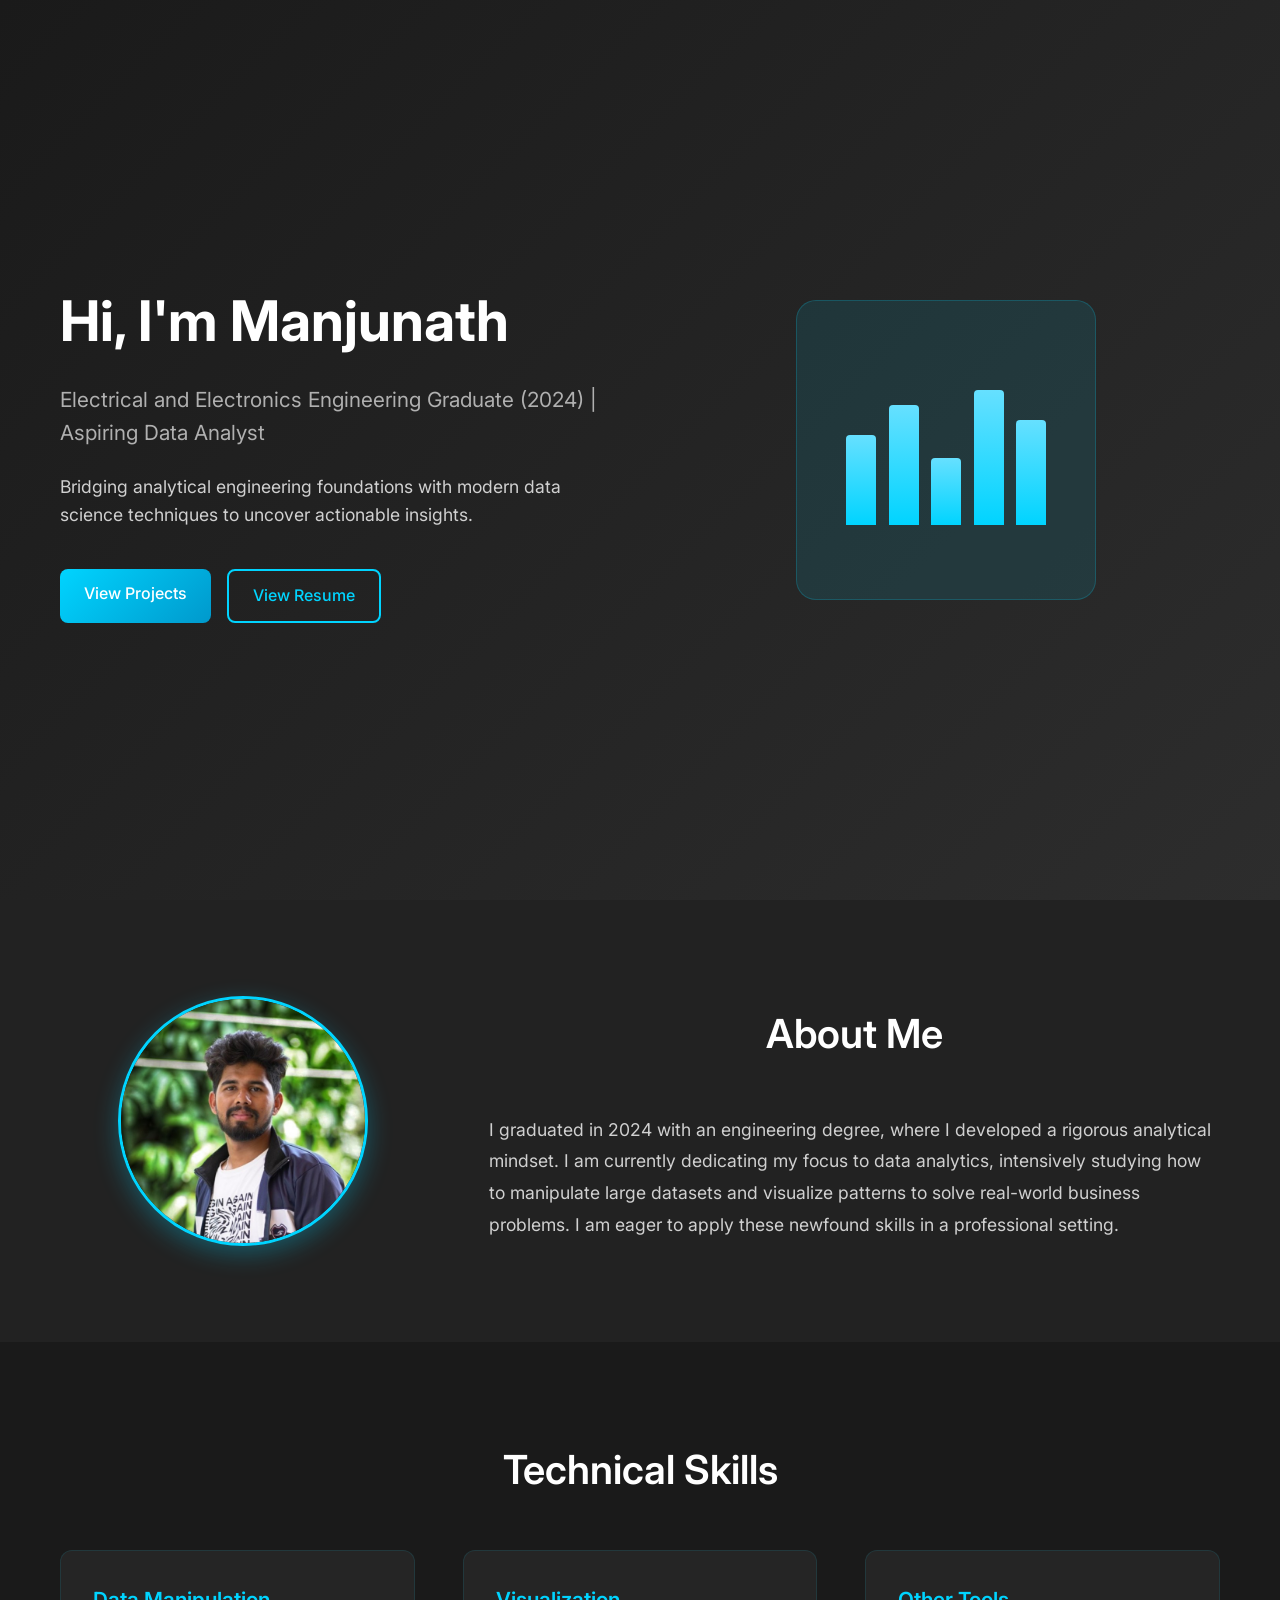
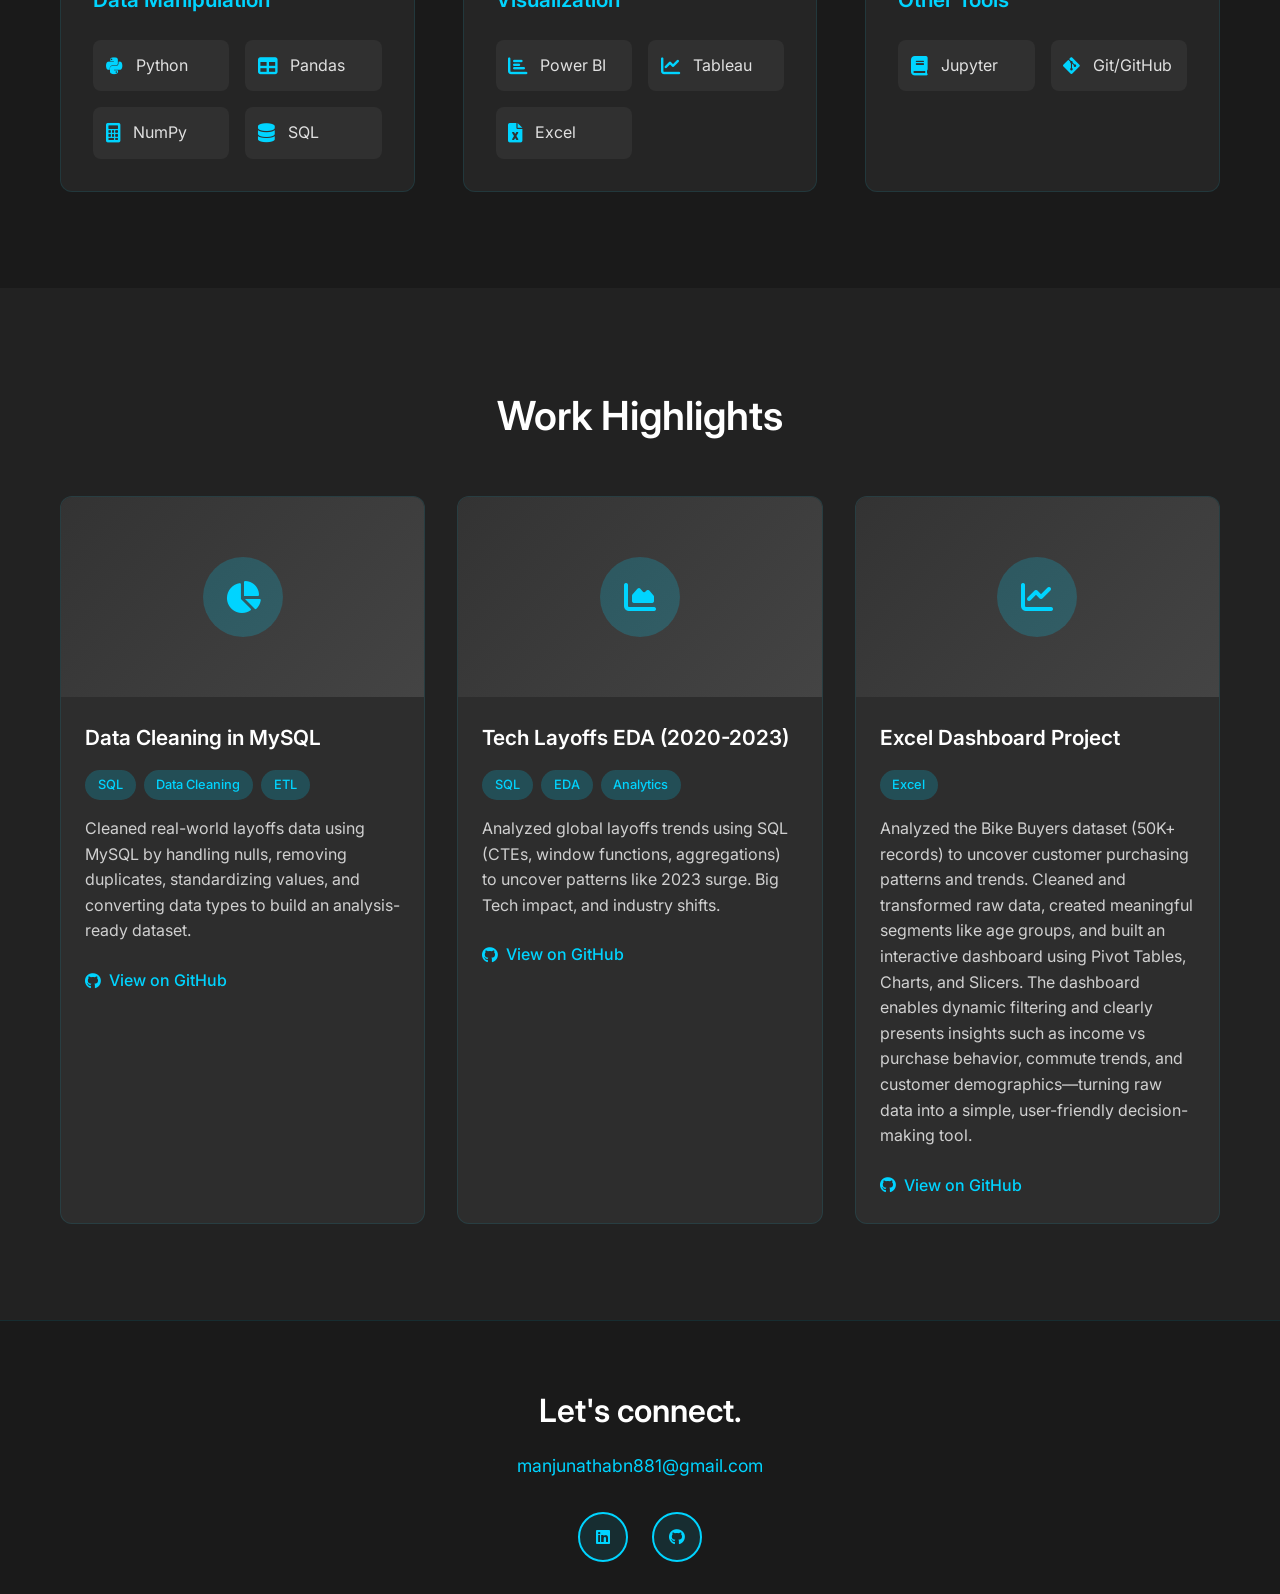
<file: index.html>
<!DOCTYPE html>
<html lang="en">
<head>
    <meta charset="UTF-8">
    <meta name="viewport" content="width=device-width, initial-scale=1.0">
    <title>Manjunath B N - Data Analyst Portfolio</title>
    <link rel="stylesheet" href="styles.css">
    <link href="https://fonts.googleapis.com/css2?family=Inter:wght@300;400;500;600;700&display=swap" rel="stylesheet">
    <link rel="stylesheet" href="https://cdnjs.cloudflare.com/ajax/libs/font-awesome/6.0.0/css/all.min.css">
</head>
<body>
    <!-- Hero Section -->
    <section id="hero" class="hero-section">
        <div class="container">
            <div class="hero-content">
                <div class="hero-text">
                    <h1 class="hero-title">Hi, I'm <span class="highlight">Manjunath B N</span>.</h1>
                    <h2 class="hero-subtitle">Electrical and Electronics Engineering Graduate (2024) | Aspiring Data Analyst</h2>
                    <p class="hero-description">
                        Bridging analytical engineering foundations with modern data science techniques to uncover actionable insights.
                    </p>
                    <div class="hero-buttons">
                        <a href="#projects" class="btn btn-primary">View Projects</a>
                        <a href="https://drive.google.com/file/d/1CoI-n1n82lmQrb6IXu2bV97yJDQ3PjSQ/view?usp=drivesdk" target="_blank" class="btn btn-secondary">View Resume</a>
                    </div>
                </div>
                <div class="hero-visual">
                    <div class="data-visualization">
                        <div class="chart-container">
                            <div class="bar-chart">
                                <div class="bar" style="height: 60%"></div>
                                <div class="bar" style="height: 80%"></div>
                                <div class="bar" style="height: 45%"></div>
                                <div class="bar" style="height: 90%"></div>
                                <div class="bar" style="height: 70%"></div>
                            </div>
                        </div>
                    </div>
                </div>
            </div>
        </div>
    </section>

    <!-- About Section -->
    <section id="about" class="about-section">
        <div class="container">
            <div class="about-content">
                <div class="about-image">
                    <div class="profile-photo">
                        <img src="Profile.jpg" alt="Manjunath B N - Data Analyst" />
                    </div>
                </div>
                <div class="about-text">
                    <h2 class="section-title">About Me</h2>
                    <p class="about-description">
                        I graduated in 2024 with an engineering degree, where I developed a rigorous analytical mindset. 
                        I am currently dedicating my focus to data analytics, intensively studying how to manipulate 
                        large datasets and visualize patterns to solve real-world business problems. I am eager to 
                        apply these newfound skills in a professional setting.
                    </p>
                </div>
            </div>
        </div>
    </section>

    <!-- Skills Section -->
    <section id="skills" class="skills-section">
        <div class="container">
            <h2 class="section-title">Technical Skills</h2>
            <div class="skills-grid">
                <div class="skill-category">
                    <h3 class="category-title">Data Manipulation</h3>
                    <div class="skill-items">
                        <div class="skill-item">
                            <i class="fab fa-python"></i>
                            <span>Python</span>
                        </div>
                        <div class="skill-item">
                            <i class="fas fa-table"></i>
                            <span>Pandas</span>
                        </div>
                        <div class="skill-item">
                            <i class="fas fa-calculator"></i>
                            <span>NumPy</span>
                        </div>
                        <div class="skill-item">
                            <i class="fas fa-database"></i>
                            <span>SQL</span>
                        </div>
                    </div>
                </div>
                <div class="skill-category">
                    <h3 class="category-title">Visualization</h3>
                    <div class="skill-items">
                        <div class="skill-item">
                            <i class="fas fa-chart-bar"></i>
                            <span>Power BI</span>
                        </div>
                        <div class="skill-item">
                            <i class="fas fa-chart-line"></i>
                            <span>Tableau</span>
                        </div>
                        <div class="skill-item">
                            <i class="fas fa-file-excel"></i>
                            <span>Excel</span>
                        </div>
                    </div>
                </div>
                <div class="skill-category">
                    <h3 class="category-title">Other Tools</h3>
                    <div class="skill-items">
                        <div class="skill-item">
                            <i class="fas fa-book"></i>
                            <span>Jupyter</span>
                        </div>
                        <div class="skill-item">
                            <i class="fab fa-git-alt"></i>
                            <span>Git/GitHub</span>
                        </div>
                    </div>
                </div>
            </div>
        </div>
    </section>

    <!-- Projects Section -->
    <section id="projects" class="projects-section">
        <div class="container">
            <h2 class="section-title">Work Highlights</h2>
            <div class="projects-grid">
                <div class="project-card">
                    <div class="project-image">
                        <div class="dashboard-placeholder">
                            <i class="fas fa-chart-pie"></i>
                        </div>
                    </div>
                    <div class="project-content">
                        <h3 class="project-title">Data Cleaning in MySQL</h3>
                        <div class="project-tags">
                            <span class="tag">SQL</span>
                            <span class="tag">Data Cleaning</span>
                            <span class="tag">ETL</span>
                        </div>
                        <p class="project-description">
                            Cleaned real-world layoffs data using MySQL by handling nulls, removing duplicates, standardizing values, and converting data types to build an analysis-ready dataset.
                        </p>
                        <a href="https://github.com/Jzun-881/Aspiring-Data-Analyst/blob/371d5a4135b6ed30762260f1eaf27405538a6c7f/DataCleaning.sql" target="_blank" class="project-link">
                            <i class="fab fa-github"></i>
                            View on GitHub
                        </a>
                    </div>
                </div>

                <div class="project-card">
                    <div class="project-image">
                        <div class="dashboard-placeholder">
                            <i class="fas fa-chart-area"></i>
                        </div>
                    </div>
                    <div class="project-content">
                        <h3 class="project-title">Tech Layoffs EDA (2020-2023)</h3>
                        <div class="project-tags">
                            <span class="tag">SQL</span>
                            <span class="tag">EDA</span>
                            <span class="tag">Analytics</span>
                        </div>
                        <p class="project-description">
                            Analyzed global layoffs trends using SQL (CTEs, window functions, aggregations) to uncover patterns like 2023 surge. Big Tech impact, and industry shifts.
                        </p>
                        <a href="https://github.com/Jzun-881/Aspiring-Data-Analyst/blob/371d5a4135b6ed30762260f1eaf27405538a6c7f/EDA.sql" target="_blank" class="project-link">
                            <i class="fab fa-github"></i>
                            View on GitHub
                        </a>
                    </div>
                </div>

                <div class="project-card">
                    <div class="project-image">
                        <div class="dashboard-placeholder">
                            <i class="fas fa-chart-line"></i>
                        </div>
                    </div>
                    <div class="project-content">
                        <h3 class="project-title">Excel Dashboard Project</h3>
                        <div class="project-tags">
                            <span class="tag">Excel</span>
                        </div>
                        <p class="project-description">
                            Analyzed the Bike Buyers dataset (50K+ records) to uncover customer purchasing patterns and trends. Cleaned and transformed raw data, created meaningful segments like age groups, and built an interactive dashboard using Pivot Tables, Charts, and Slicers. The dashboard enables dynamic filtering and clearly presents insights such as income vs purchase behavior, commute trends, and customer demographics—turning raw data into a simple, user-friendly decision-making tool.
                        </p>
                        <a href="https://github.com/Jzun-881/Aspiring-Data-Analyst/blob/8c125bbec75d2cda4613bd0d195c9a597727041c/Excel%20Project%20Dataset.xlsx" target="_blank" class="project-link">
                            <i class="fab fa-github"></i>
                            View on GitHub
                        </a>
                    </div>
                </div>
            </div>
        </div>
    </section>

    <!-- Footer -->
    <footer class="footer">
        <div class="container">
            <div class="footer-content">
                <h3 class="footer-title">Let's connect.</h3>
                <p class="footer-email">manjunathabn881@gmail.com</p>
                <div class="social-links">
                    <a href="https://www.linkedin.com/in/manjunatha-b-n-a76627367" target="_blank" class="social-link">
                        <i class="fab fa-linkedin"></i>
                    </a>
                    <a href="https://github.com/Jzun-881" target="_blank" class="social-link">
                        <i class="fab fa-github"></i>
                    </a>
                </div>
            </div>
        </div>
    </footer>

    <script src="script.js"></script>
</body>
</html>
</file>
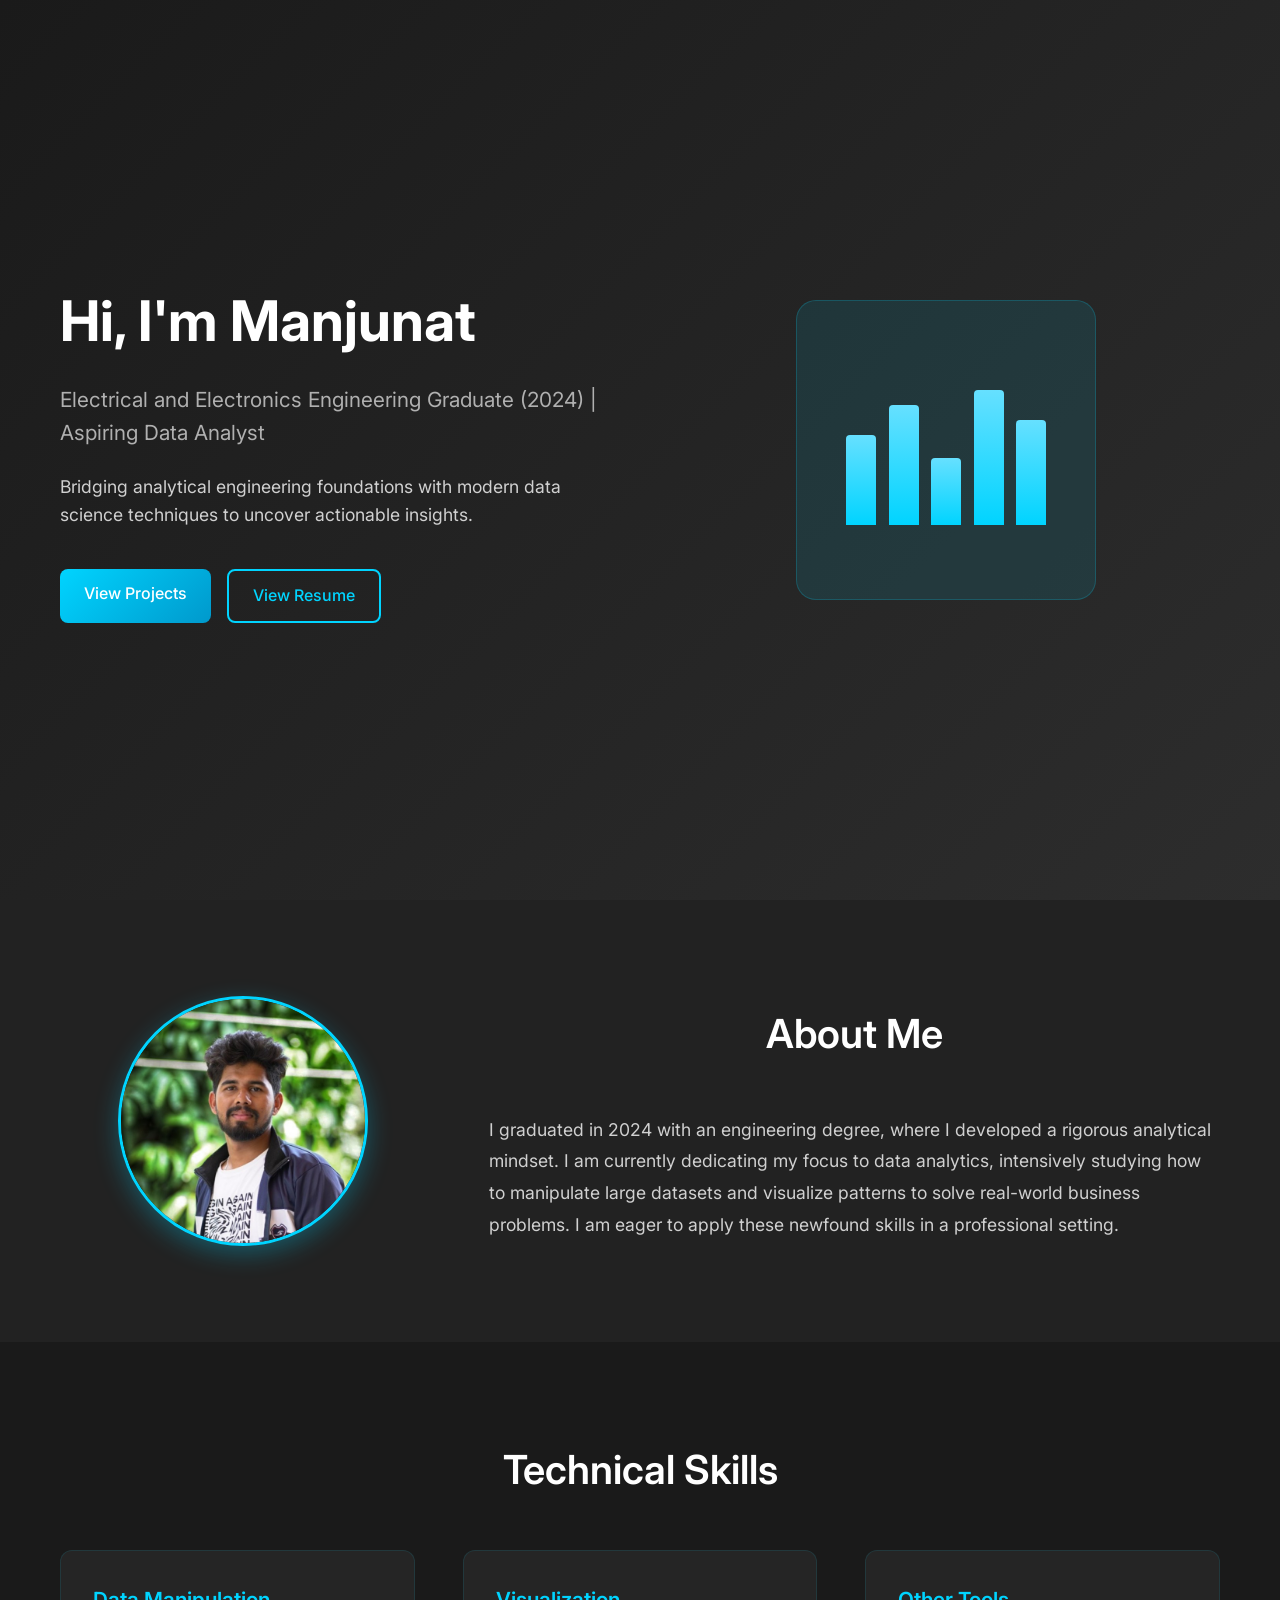
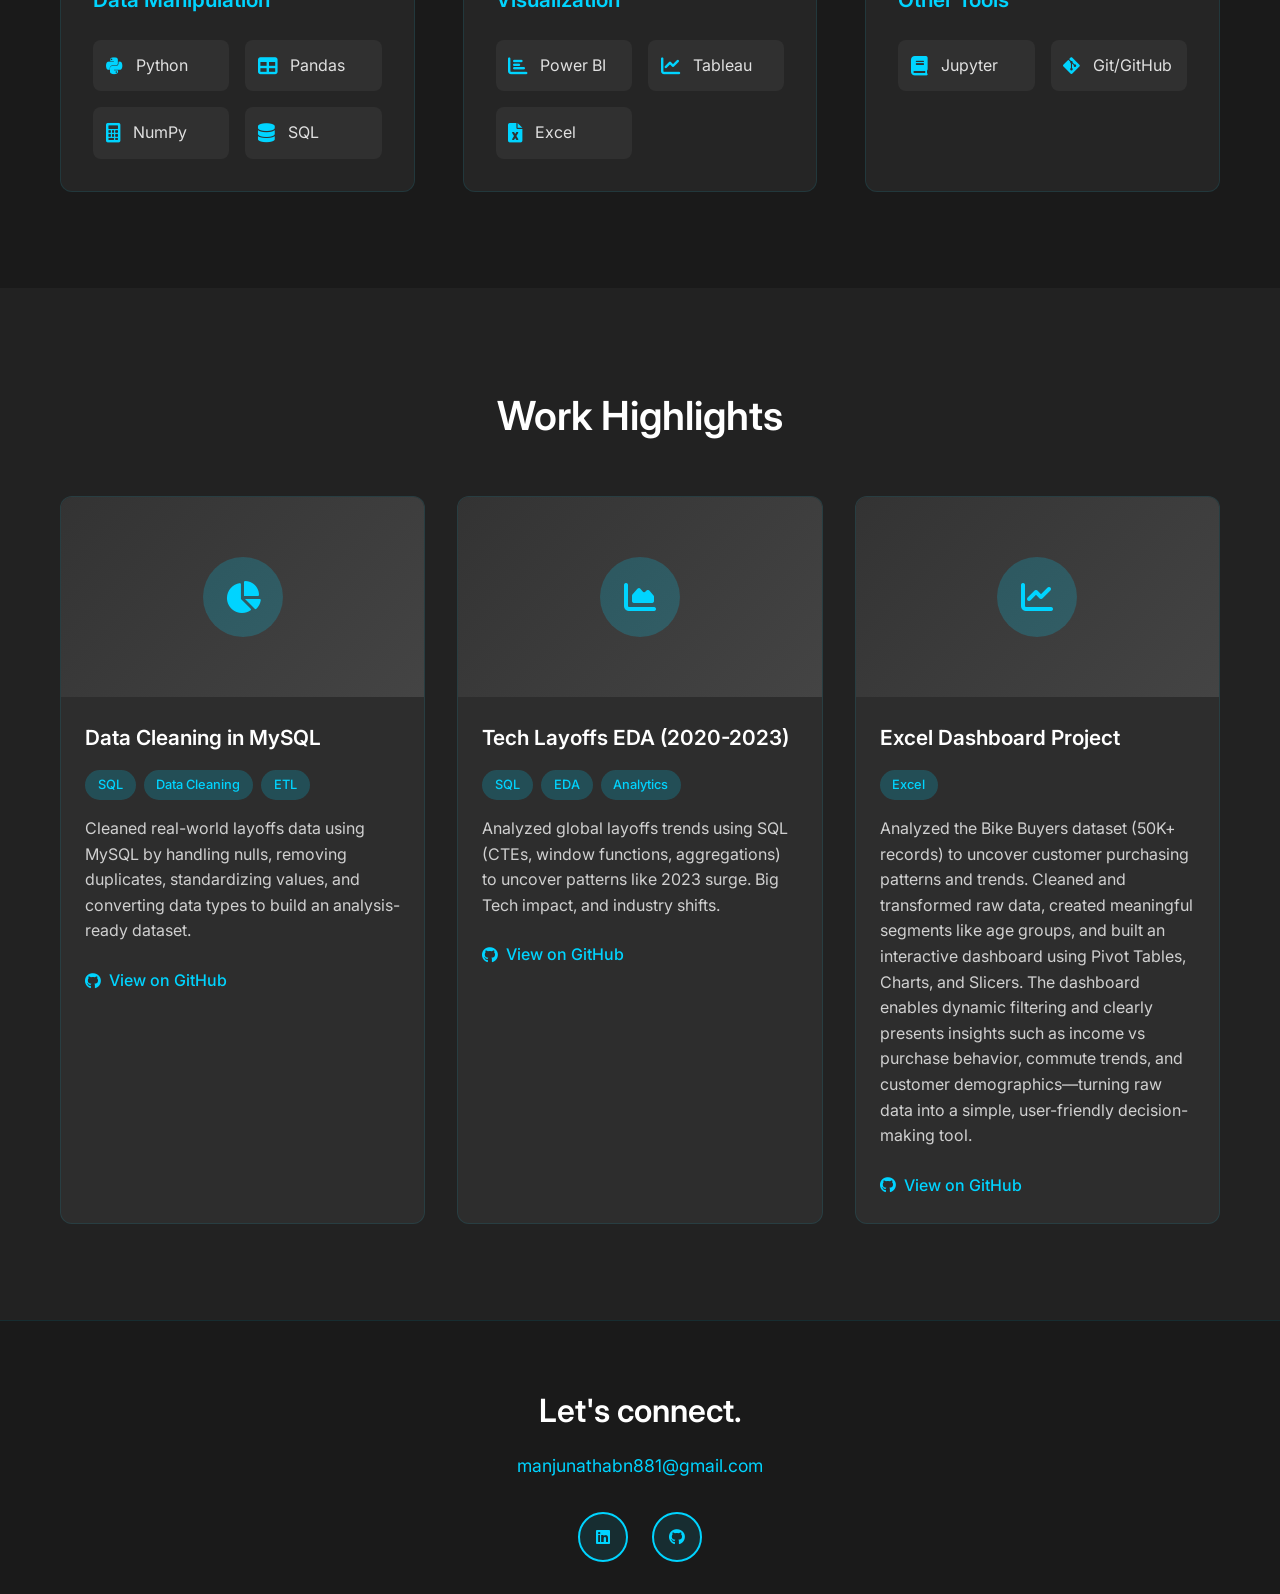
<file: Portfolio/index.html>
<!DOCTYPE html>
<html lang="en">
<head>
    <meta charset="UTF-8">
    <meta name="viewport" content="width=device-width, initial-scale=1.0">
    <title>Manjunatha B N - Data Analyst Portfolio</title>
    <link rel="stylesheet" href="styles.css">
    <link href="https://fonts.googleapis.com/css2?family=Inter:wght@300;400;500;600;700&display=swap" rel="stylesheet">
    <link rel="stylesheet" href="https://cdnjs.cloudflare.com/ajax/libs/font-awesome/6.0.0/css/all.min.css">
</head>
<body>
    <!-- Hero Section -->
    <section id="hero" class="hero-section">
        <div class="container">
            <div class="hero-content">
                <div class="hero-text">
                    <h1 class="hero-title">Hi, I'm <span class="highlight">Manjunath B N</span>.</h1>
                    <h2 class="hero-subtitle">Electrical and Electronics Engineering Graduate (2024) | Aspiring Data Analyst</h2>
                    <p class="hero-description">
                        Bridging analytical engineering foundations with modern data science techniques to uncover actionable insights.
                    </p>
                    <div class="hero-buttons">
                        <a href="#projects" class="btn btn-primary">View Projects</a>
                        <a href="https://drive.google.com/file/d/1-v54ulSAYybI1Sv2EeE9hw1jG95LK19h/view?usp=sharing" target="_blank" class="btn btn-secondary">View Resume</a>
                    </div>
                </div>
                <div class="hero-visual">
                    <div class="data-visualization">
                        <div class="chart-container">
                            <div class="bar-chart">
                                <div class="bar" style="height: 60%"></div>
                                <div class="bar" style="height: 80%"></div>
                                <div class="bar" style="height: 45%"></div>
                                <div class="bar" style="height: 90%"></div>
                                <div class="bar" style="height: 70%"></div>
                            </div>
                        </div>
                    </div>
                </div>
            </div>
        </div>
    </section>

    <!-- About Section -->
    <section id="about" class="about-section">
        <div class="container">
            <div class="about-content">
                <div class="about-image">
                    <div class="profile-photo">
                        <img src="Profile.jpg" alt="Manjunath B N - Data Analyst" />
                    </div>
                </div>
                <div class="about-text">
                    <h2 class="section-title">About Me</h2>
                    <p class="about-description">
                        I graduated in 2024 with an engineering degree, where I developed a rigorous analytical mindset. 
                        I am currently dedicating my focus to data analytics, intensively studying how to manipulate 
                        large datasets and visualize patterns to solve real-world business problems. I am eager to 
                        apply these newfound skills in a professional setting.
                    </p>
                </div>
            </div>
        </div>
    </section>

    <!-- Skills Section -->
    <section id="skills" class="skills-section">
        <div class="container">
            <h2 class="section-title">Technical Skills</h2>
            <div class="skills-grid">
                <div class="skill-category">
                    <h3 class="category-title">Data Manipulation</h3>
                    <div class="skill-items">
                        <div class="skill-item">
                            <i class="fab fa-python"></i>
                            <span>Python</span>
                        </div>
                        <div class="skill-item">
                            <i class="fas fa-table"></i>
                            <span>Pandas</span>
                        </div>
                        <div class="skill-item">
                            <i class="fas fa-calculator"></i>
                            <span>NumPy</span>
                        </div>
                        <div class="skill-item">
                            <i class="fas fa-database"></i>
                            <span>SQL</span>
                        </div>
                    </div>
                </div>
                <div class="skill-category">
                    <h3 class="category-title">Visualization</h3>
                    <div class="skill-items">
                        <div class="skill-item">
                            <i class="fas fa-chart-bar"></i>
                            <span>Power BI</span>
                        </div>
                        <div class="skill-item">
                            <i class="fas fa-chart-line"></i>
                            <span>Tableau</span>
                        </div>
                        <div class="skill-item">
                            <i class="fas fa-file-excel"></i>
                            <span>Excel</span>
                        </div>
                    </div>
                </div>
                <div class="skill-category">
                    <h3 class="category-title">Other Tools</h3>
                    <div class="skill-items">
                        <div class="skill-item">
                            <i class="fas fa-book"></i>
                            <span>Jupyter</span>
                        </div>
                        <div class="skill-item">
                            <i class="fab fa-git-alt"></i>
                            <span>Git/GitHub</span>
                        </div>
                    </div>
                </div>
            </div>
        </div>
    </section>

    <!-- Projects Section -->
    <section id="projects" class="projects-section">
        <div class="container">
            <h2 class="section-title">Work Highlights</h2>
            <div class="projects-grid">
                <div class="project-card">
                    <div class="project-image">
                        <div class="dashboard-placeholder">
                            <i class="fas fa-chart-pie"></i>
                        </div>
                    </div>
                    <div class="project-content">
                        <h3 class="project-title">Data Cleaning in MySQL</h3>
                        <div class="project-tags">
                            <span class="tag">SQL</span>
                            <span class="tag">Data Cleaning</span>
                            <span class="tag">ETL</span>
                        </div>
                        <p class="project-description">
                            Cleaned real-world layoffs data using MySQL by handling nulls, removing duplicates, standardizing values, and converting data types to build an analysis-ready dataset.
                        </p>
                        <a href="https://github.com/Jzun-881/Aspiring-Data-Analyst/blob/371d5a4135b6ed30762260f1eaf27405538a6c7f/DataCleaning.sql" target="_blank" class="project-link">
                            <i class="fab fa-github"></i>
                            View on GitHub
                        </a>
                    </div>
                </div>

                <div class="project-card">
                    <div class="project-image">
                        <div class="dashboard-placeholder">
                            <i class="fas fa-chart-area"></i>
                        </div>
                    </div>
                    <div class="project-content">
                        <h3 class="project-title">Tech Layoffs EDA (2020-2023)</h3>
                        <div class="project-tags">
                            <span class="tag">SQL</span>
                            <span class="tag">EDA</span>
                            <span class="tag">Analytics</span>
                        </div>
                        <p class="project-description">
                            Analyzed global layoffs trends using SQL (CTEs, window functions, aggregations) to uncover patterns like 2023 surge. Big Tech impact, and industry shifts.
                        </p>
                        <a href="https://github.com/Jzun-881/Aspiring-Data-Analyst/blob/371d5a4135b6ed30762260f1eaf27405538a6c7f/EDA.sql" target="_blank" class="project-link">
                            <i class="fab fa-github"></i>
                            View on GitHub
                        </a>
                    </div>
                </div>

                <div class="project-card">
                    <div class="project-image">
                        <div class="dashboard-placeholder">
                            <i class="fas fa-chart-line"></i>
                        </div>
                    </div>
                    <div class="project-content">
                        <h3 class="project-title">Excel Dashboard Project</h3>
                        <div class="project-tags">
                            <span class="tag">Excel</span>
                        </div>
                        <p class="project-description">
                            Analyzed the Bike Buyers dataset (50K+ records) to uncover customer purchasing patterns and trends. Cleaned and transformed raw data, created meaningful segments like age groups, and built an interactive dashboard using Pivot Tables, Charts, and Slicers. The dashboard enables dynamic filtering and clearly presents insights such as income vs purchase behavior, commute trends, and customer demographics—turning raw data into a simple, user-friendly decision-making tool.
                        </p>
                        <a href="https://github.com/Jzun-881/Aspiring-Data-Analyst/blob/8c125bbec75d2cda4613bd0d195c9a597727041c/Excel%20Project%20Dataset.xlsx" target="_blank" class="project-link">
                            <i class="fab fa-github"></i>
                            View on GitHub
                        </a>
                    </div>
                </div>
            </div>
        </div>
    </section>

    <!-- Footer -->
    <footer class="footer">
        <div class="container">
            <div class="footer-content">
                <h3 class="footer-title">Let's connect.</h3>
                <p class="footer-email">manjunathabn881@gmail.com</p>
                <div class="social-links">
                    <a href="https://www.linkedin.com/company/google" target="_blank" class="social-link">
                        <i class="fab fa-linkedin"></i>
                    </a>
                    <a href="https://github.com/google" target="_blank" class="social-link">
                        <i class="fab fa-github"></i>
                    </a>
                </div>
            </div>
        </div>
    </footer>

    <script src="script.js"></script>
</body>
</html>
</file>
<file: styles.css>
/* Reset and Base Styles */
* {
    margin: 0;
    padding: 0;
    box-sizing: border-box;
}

body {
    font-family: 'Inter', sans-serif;
    background-color: #1a1a1a;
    color: #e0e0e0;
    line-height: 1.6;
    overflow-x: hidden;
}

.container {
    max-width: 1200px;
    margin: 0 auto;
    padding: 0 20px;
}

/* Typography */
.section-title {
    font-size: 2.5rem;
    font-weight: 600;
    margin-bottom: 3rem;
    text-align: center;
    color: #ffffff;
}

/* Hero Section */
.hero-section {
    min-height: 100vh;
    display: flex;
    align-items: center;
    background: linear-gradient(135deg, #1a1a1a 0%, #2d2d2d 100%);
    position: relative;
}

.hero-content {
    display: grid;
    grid-template-columns: 1fr 1fr;
    gap: 4rem;
    align-items: center;
}

.hero-title {
    font-size: 3.5rem;
    font-weight: 700;
    margin-bottom: 1rem;
    color: #ffffff;
    opacity: 0;
    transform: translateX(-50px);
    animation: slideInLeft 1s ease-out 0.5s forwards;
}

.highlight {
    color: #00d4ff;
}

.hero-subtitle {
    font-size: 1.3rem;
    font-weight: 400;
    margin-bottom: 1.5rem;
    color: #b0b0b0;
    opacity: 0;
    animation: fadeInUp 1s ease-out 1s forwards;
}

.hero-description {
    font-size: 1.1rem;
    margin-bottom: 2.5rem;
    color: #d0d0d0;
    opacity: 0;
    animation: fadeInUp 1s ease-out 1.2s forwards;
}

.hero-buttons {
    display: flex;
    gap: 1rem;
    opacity: 0;
    animation: fadeInUp 1s ease-out 1.4s forwards;
}

.btn {
    padding: 12px 24px;
    border-radius: 8px;
    text-decoration: none;
    font-weight: 500;
    transition: all 0.3s ease;
    display: inline-block;
}

.btn-primary {
    background: linear-gradient(135deg, #00d4ff, #0099cc);
    color: #ffffff;
    border: none;
}

.btn-primary:hover {
    transform: translateY(-2px);
    box-shadow: 0 8px 25px rgba(0, 212, 255, 0.3);
}

.btn-secondary {
    background: transparent;
    color: #00d4ff;
    border: 2px solid #00d4ff;
}

.btn-secondary:hover {
    background: #00d4ff;
    color: #1a1a1a;
    transform: translateY(-2px);
    box-shadow: 0 8px 25px rgba(0, 212, 255, 0.2);
}

/* Hero Visual */
.hero-visual {
    display: flex;
    justify-content: center;
    align-items: center;
}

.data-visualization {
    width: 300px;
    height: 300px;
    background: rgba(0, 212, 255, 0.1);
    border-radius: 20px;
    display: flex;
    align-items: center;
    justify-content: center;
    border: 1px solid rgba(0, 212, 255, 0.2);
}

.chart-container {
    width: 200px;
    height: 150px;
}

.bar-chart {
    display: flex;
    align-items: end;
    justify-content: space-between;
    height: 100%;
    gap: 8px;
}

.bar {
    background: linear-gradient(to top, #00d4ff, #66e0ff);
    width: 30px;
    border-radius: 4px 4px 0 0;
    animation: growUp 2s ease-out;
}

/* About Section */
.about-section {
    padding: 6rem 0;
    background-color: #222222;
}

.about-content {
    display: grid;
    grid-template-columns: 1fr 2fr;
    gap: 4rem;
    align-items: center;
}

.about-image {
    display: flex;
    justify-content: center;
}

.profile-photo {
    width: 250px;
    height: 250px;
    border-radius: 50%;
    overflow: hidden;
    border: 3px solid #00d4ff;
    box-shadow: 0 8px 25px rgba(0, 212, 255, 0.3);
    transition: all 0.3s ease;
}

.profile-photo:hover {
    transform: scale(1.05);
    box-shadow: 0 12px 35px rgba(0, 212, 255, 0.4);
}

.profile-photo img {
    width: 100%;
    height: 100%;
    object-fit: cover;
    object-position: center;
}

.about-description {
    font-size: 1.1rem;
    color: #d0d0d0;
    line-height: 1.8;
}

/* Skills Section */
.skills-section {
    padding: 6rem 0;
    background-color: #1a1a1a;
}

.skills-grid {
    display: grid;
    grid-template-columns: repeat(auto-fit, minmax(300px, 1fr));
    gap: 3rem;
}

.skill-category {
    background: rgba(255, 255, 255, 0.05);
    padding: 2rem;
    border-radius: 12px;
    border: 1px solid rgba(0, 212, 255, 0.1);
    opacity: 0;
    transform: translateY(30px);
}

.skill-category.animate {
    animation: fadeInUp 0.6s ease-out forwards;
}

.category-title {
    font-size: 1.3rem;
    font-weight: 600;
    margin-bottom: 1.5rem;
    color: #00d4ff;
}

.skill-items {
    display: grid;
    grid-template-columns: repeat(2, 1fr);
    gap: 1rem;
}

.skill-item {
    display: flex;
    align-items: center;
    gap: 0.8rem;
    padding: 0.8rem;
    background: rgba(255, 255, 255, 0.05);
    border-radius: 8px;
    transition: all 0.3s ease;
}

.skill-item:hover {
    background: rgba(0, 212, 255, 0.1);
    transform: translateY(-2px);
}

.skill-item i {
    font-size: 1.2rem;
    color: #00d4ff;
}

/* Projects Section */
.projects-section {
    padding: 6rem 0;
    background-color: #222222;
}

.projects-grid {
    display: grid;
    grid-template-columns: repeat(auto-fit, minmax(350px, 1fr));
    gap: 2rem;
}

.project-card {
    background: rgba(255, 255, 255, 0.05);
    border-radius: 12px;
    overflow: hidden;
    border: 1px solid rgba(0, 212, 255, 0.1);
    transition: all 0.3s ease;
    opacity: 0;
    transform: translateY(30px);
}

.project-card.animate {
    animation: fadeInUp 0.6s ease-out forwards;
}

.project-card:hover {
    transform: translateY(-5px) scale(1.02);
    box-shadow: 0 15px 40px rgba(0, 212, 255, 0.2);
}

.project-image {
    height: 200px;
    background: linear-gradient(135deg, #333333, #444444);
    display: flex;
    align-items: center;
    justify-content: center;
}

.dashboard-placeholder {
    width: 80px;
    height: 80px;
    background: rgba(0, 212, 255, 0.2);
    border-radius: 50%;
    display: flex;
    align-items: center;
    justify-content: center;
}

.dashboard-placeholder i {
    font-size: 2rem;
    color: #00d4ff;
}

.project-content {
    padding: 1.5rem;
}

.project-title {
    font-size: 1.3rem;
    font-weight: 600;
    margin-bottom: 1rem;
    color: #ffffff;
}

.project-tags {
    display: flex;
    gap: 0.5rem;
    margin-bottom: 1rem;
    flex-wrap: wrap;
}

.tag {
    background: rgba(0, 212, 255, 0.2);
    color: #00d4ff;
    padding: 0.3rem 0.8rem;
    border-radius: 20px;
    font-size: 0.8rem;
    font-weight: 500;
}

.project-description {
    color: #d0d0d0;
    margin-bottom: 1.5rem;
    line-height: 1.6;
}

.project-link {
    display: inline-flex;
    align-items: center;
    gap: 0.5rem;
    color: #00d4ff;
    text-decoration: none;
    font-weight: 500;
    transition: all 0.3s ease;
}

.project-link:hover {
    color: #66e0ff;
    transform: translateX(5px);
}

/* Footer */
.footer {
    padding: 4rem 0 2rem;
    background-color: #1a1a1a;
    border-top: 1px solid rgba(0, 212, 255, 0.1);
}

.footer-content {
    text-align: center;
}

.footer-title {
    font-size: 2rem;
    font-weight: 600;
    margin-bottom: 1rem;
    color: #ffffff;
}

.footer-email {
    font-size: 1.1rem;
    color: #00d4ff;
    margin-bottom: 2rem;
}

.social-links {
    display: flex;
    justify-content: center;
    gap: 1.5rem;
}

.social-link {
    width: 50px;
    height: 50px;
    background: rgba(0, 212, 255, 0.1);
    border: 2px solid #00d4ff;
    border-radius: 50%;
    display: flex;
    align-items: center;
    justify-content: center;
    color: #00d4ff;
    text-decoration: none;
    transition: all 0.3s ease;
}

.social-link:hover {
    background: #00d4ff;
    color: #1a1a1a;
    transform: translateY(-3px);
    box-shadow: 0 8px 25px rgba(0, 212, 255, 0.3);
}

/* Animations */
@keyframes slideInLeft {
    to {
        opacity: 1;
        transform: translateX(0);
    }
}

@keyframes fadeInUp {
    to {
        opacity: 1;
        transform: translateY(0);
    }
}

@keyframes growUp {
    from {
        height: 0;
    }
    to {
        height: var(--final-height, 100%);
    }
}

/* Responsive Design */
@media (max-width: 768px) {
    .hero-content {
        grid-template-columns: 1fr;
        text-align: center;
        gap: 2rem;
    }
    
    .hero-title {
        font-size: 2.5rem;
    }
    
    .about-content {
        grid-template-columns: 1fr;
        text-align: center;
    }
    
    .skills-grid {
        grid-template-columns: 1fr;
    }
    
    .skill-items {
        grid-template-columns: 1fr;
    }
    
    .projects-grid {
        grid-template-columns: 1fr;
    }
    
    .hero-buttons {
        flex-direction: column;
        align-items: center;
    }
    
    .btn {
        width: 200px;
        text-align: center;
    }
}
</file>
<file: Portfolio/styles.css>
/* Reset and Base Styles */
* {
    margin: 0;
    padding: 0;
    box-sizing: border-box;
}

body {
    font-family: 'Inter', sans-serif;
    background-color: #1a1a1a;
    color: #e0e0e0;
    line-height: 1.6;
    overflow-x: hidden;
}

.container {
    max-width: 1200px;
    margin: 0 auto;
    padding: 0 20px;
}

/* Typography */
.section-title {
    font-size: 2.5rem;
    font-weight: 600;
    margin-bottom: 3rem;
    text-align: center;
    color: #ffffff;
}

/* Hero Section */
.hero-section {
    min-height: 100vh;
    display: flex;
    align-items: center;
    background: linear-gradient(135deg, #1a1a1a 0%, #2d2d2d 100%);
    position: relative;
}

.hero-content {
    display: grid;
    grid-template-columns: 1fr 1fr;
    gap: 4rem;
    align-items: center;
}

.hero-title {
    font-size: 3.5rem;
    font-weight: 700;
    margin-bottom: 1rem;
    color: #ffffff;
    opacity: 0;
    transform: translateX(-50px);
    animation: slideInLeft 1s ease-out 0.5s forwards;
}

.highlight {
    color: #00d4ff;
}

.hero-subtitle {
    font-size: 1.3rem;
    font-weight: 400;
    margin-bottom: 1.5rem;
    color: #b0b0b0;
    opacity: 0;
    animation: fadeInUp 1s ease-out 1s forwards;
}

.hero-description {
    font-size: 1.1rem;
    margin-bottom: 2.5rem;
    color: #d0d0d0;
    opacity: 0;
    animation: fadeInUp 1s ease-out 1.2s forwards;
}

.hero-buttons {
    display: flex;
    gap: 1rem;
    opacity: 0;
    animation: fadeInUp 1s ease-out 1.4s forwards;
}

.btn {
    padding: 12px 24px;
    border-radius: 8px;
    text-decoration: none;
    font-weight: 500;
    transition: all 0.3s ease;
    display: inline-block;
}

.btn-primary {
    background: linear-gradient(135deg, #00d4ff, #0099cc);
    color: #ffffff;
    border: none;
}

.btn-primary:hover {
    transform: translateY(-2px);
    box-shadow: 0 8px 25px rgba(0, 212, 255, 0.3);
}

.btn-secondary {
    background: transparent;
    color: #00d4ff;
    border: 2px solid #00d4ff;
}

.btn-secondary:hover {
    background: #00d4ff;
    color: #1a1a1a;
    transform: translateY(-2px);
    box-shadow: 0 8px 25px rgba(0, 212, 255, 0.2);
}

/* Hero Visual */
.hero-visual {
    display: flex;
    justify-content: center;
    align-items: center;
}

.data-visualization {
    width: 300px;
    height: 300px;
    background: rgba(0, 212, 255, 0.1);
    border-radius: 20px;
    display: flex;
    align-items: center;
    justify-content: center;
    border: 1px solid rgba(0, 212, 255, 0.2);
}

.chart-container {
    width: 200px;
    height: 150px;
}

.bar-chart {
    display: flex;
    align-items: end;
    justify-content: space-between;
    height: 100%;
    gap: 8px;
}

.bar {
    background: linear-gradient(to top, #00d4ff, #66e0ff);
    width: 30px;
    border-radius: 4px 4px 0 0;
    animation: growUp 2s ease-out;
}

/* About Section */
.about-section {
    padding: 6rem 0;
    background-color: #222222;
}

.about-content {
    display: grid;
    grid-template-columns: 1fr 2fr;
    gap: 4rem;
    align-items: center;
}

.about-image {
    display: flex;
    justify-content: center;
}

.profile-photo {
    width: 250px;
    height: 250px;
    border-radius: 50%;
    overflow: hidden;
    border: 3px solid #00d4ff;
    box-shadow: 0 8px 25px rgba(0, 212, 255, 0.3);
    transition: all 0.3s ease;
}

.profile-photo:hover {
    transform: scale(1.05);
    box-shadow: 0 12px 35px rgba(0, 212, 255, 0.4);
}

.profile-photo img {
    width: 100%;
    height: 100%;
    object-fit: cover;
    object-position: center;
}

.about-description {
    font-size: 1.1rem;
    color: #d0d0d0;
    line-height: 1.8;
}

/* Skills Section */
.skills-section {
    padding: 6rem 0;
    background-color: #1a1a1a;
}

.skills-grid {
    display: grid;
    grid-template-columns: repeat(auto-fit, minmax(300px, 1fr));
    gap: 3rem;
}

.skill-category {
    background: rgba(255, 255, 255, 0.05);
    padding: 2rem;
    border-radius: 12px;
    border: 1px solid rgba(0, 212, 255, 0.1);
    opacity: 0;
    transform: translateY(30px);
}

.skill-category.animate {
    animation: fadeInUp 0.6s ease-out forwards;
}

.category-title {
    font-size: 1.3rem;
    font-weight: 600;
    margin-bottom: 1.5rem;
    color: #00d4ff;
}

.skill-items {
    display: grid;
    grid-template-columns: repeat(2, 1fr);
    gap: 1rem;
}

.skill-item {
    display: flex;
    align-items: center;
    gap: 0.8rem;
    padding: 0.8rem;
    background: rgba(255, 255, 255, 0.05);
    border-radius: 8px;
    transition: all 0.3s ease;
}

.skill-item:hover {
    background: rgba(0, 212, 255, 0.1);
    transform: translateY(-2px);
}

.skill-item i {
    font-size: 1.2rem;
    color: #00d4ff;
}

/* Projects Section */
.projects-section {
    padding: 6rem 0;
    background-color: #222222;
}

.projects-grid {
    display: grid;
    grid-template-columns: repeat(auto-fit, minmax(350px, 1fr));
    gap: 2rem;
}

.project-card {
    background: rgba(255, 255, 255, 0.05);
    border-radius: 12px;
    overflow: hidden;
    border: 1px solid rgba(0, 212, 255, 0.1);
    transition: all 0.3s ease;
    opacity: 0;
    transform: translateY(30px);
}

.project-card.animate {
    animation: fadeInUp 0.6s ease-out forwards;
}

.project-card:hover {
    transform: translateY(-5px) scale(1.02);
    box-shadow: 0 15px 40px rgba(0, 212, 255, 0.2);
}

.project-image {
    height: 200px;
    background: linear-gradient(135deg, #333333, #444444);
    display: flex;
    align-items: center;
    justify-content: center;
}

.dashboard-placeholder {
    width: 80px;
    height: 80px;
    background: rgba(0, 212, 255, 0.2);
    border-radius: 50%;
    display: flex;
    align-items: center;
    justify-content: center;
}

.dashboard-placeholder i {
    font-size: 2rem;
    color: #00d4ff;
}

.project-content {
    padding: 1.5rem;
}

.project-title {
    font-size: 1.3rem;
    font-weight: 600;
    margin-bottom: 1rem;
    color: #ffffff;
}

.project-tags {
    display: flex;
    gap: 0.5rem;
    margin-bottom: 1rem;
    flex-wrap: wrap;
}

.tag {
    background: rgba(0, 212, 255, 0.2);
    color: #00d4ff;
    padding: 0.3rem 0.8rem;
    border-radius: 20px;
    font-size: 0.8rem;
    font-weight: 500;
}

.project-description {
    color: #d0d0d0;
    margin-bottom: 1.5rem;
    line-height: 1.6;
}

.project-link {
    display: inline-flex;
    align-items: center;
    gap: 0.5rem;
    color: #00d4ff;
    text-decoration: none;
    font-weight: 500;
    transition: all 0.3s ease;
}

.project-link:hover {
    color: #66e0ff;
    transform: translateX(5px);
}

/* Footer */
.footer {
    padding: 4rem 0 2rem;
    background-color: #1a1a1a;
    border-top: 1px solid rgba(0, 212, 255, 0.1);
}

.footer-content {
    text-align: center;
}

.footer-title {
    font-size: 2rem;
    font-weight: 600;
    margin-bottom: 1rem;
    color: #ffffff;
}

.footer-email {
    font-size: 1.1rem;
    color: #00d4ff;
    margin-bottom: 2rem;
}

.social-links {
    display: flex;
    justify-content: center;
    gap: 1.5rem;
}

.social-link {
    width: 50px;
    height: 50px;
    background: rgba(0, 212, 255, 0.1);
    border: 2px solid #00d4ff;
    border-radius: 50%;
    display: flex;
    align-items: center;
    justify-content: center;
    color: #00d4ff;
    text-decoration: none;
    transition: all 0.3s ease;
}

.social-link:hover {
    background: #00d4ff;
    color: #1a1a1a;
    transform: translateY(-3px);
    box-shadow: 0 8px 25px rgba(0, 212, 255, 0.3);
}

/* Animations */
@keyframes slideInLeft {
    to {
        opacity: 1;
        transform: translateX(0);
    }
}

@keyframes fadeInUp {
    to {
        opacity: 1;
        transform: translateY(0);
    }
}

@keyframes growUp {
    from {
        height: 0;
    }
    to {
        height: var(--final-height, 100%);
    }
}

/* Responsive Design */
@media (max-width: 768px) {
    .hero-content {
        grid-template-columns: 1fr;
        text-align: center;
        gap: 2rem;
    }
    
    .hero-title {
        font-size: 2.5rem;
    }
    
    .about-content {
        grid-template-columns: 1fr;
        text-align: center;
    }
    
    .skills-grid {
        grid-template-columns: 1fr;
    }
    
    .skill-items {
        grid-template-columns: 1fr;
    }
    
    .projects-grid {
        grid-template-columns: 1fr;
    }
    
    .hero-buttons {
        flex-direction: column;
        align-items: center;
    }
    
    .btn {
        width: 200px;
        text-align: center;
    }
}
</file>
